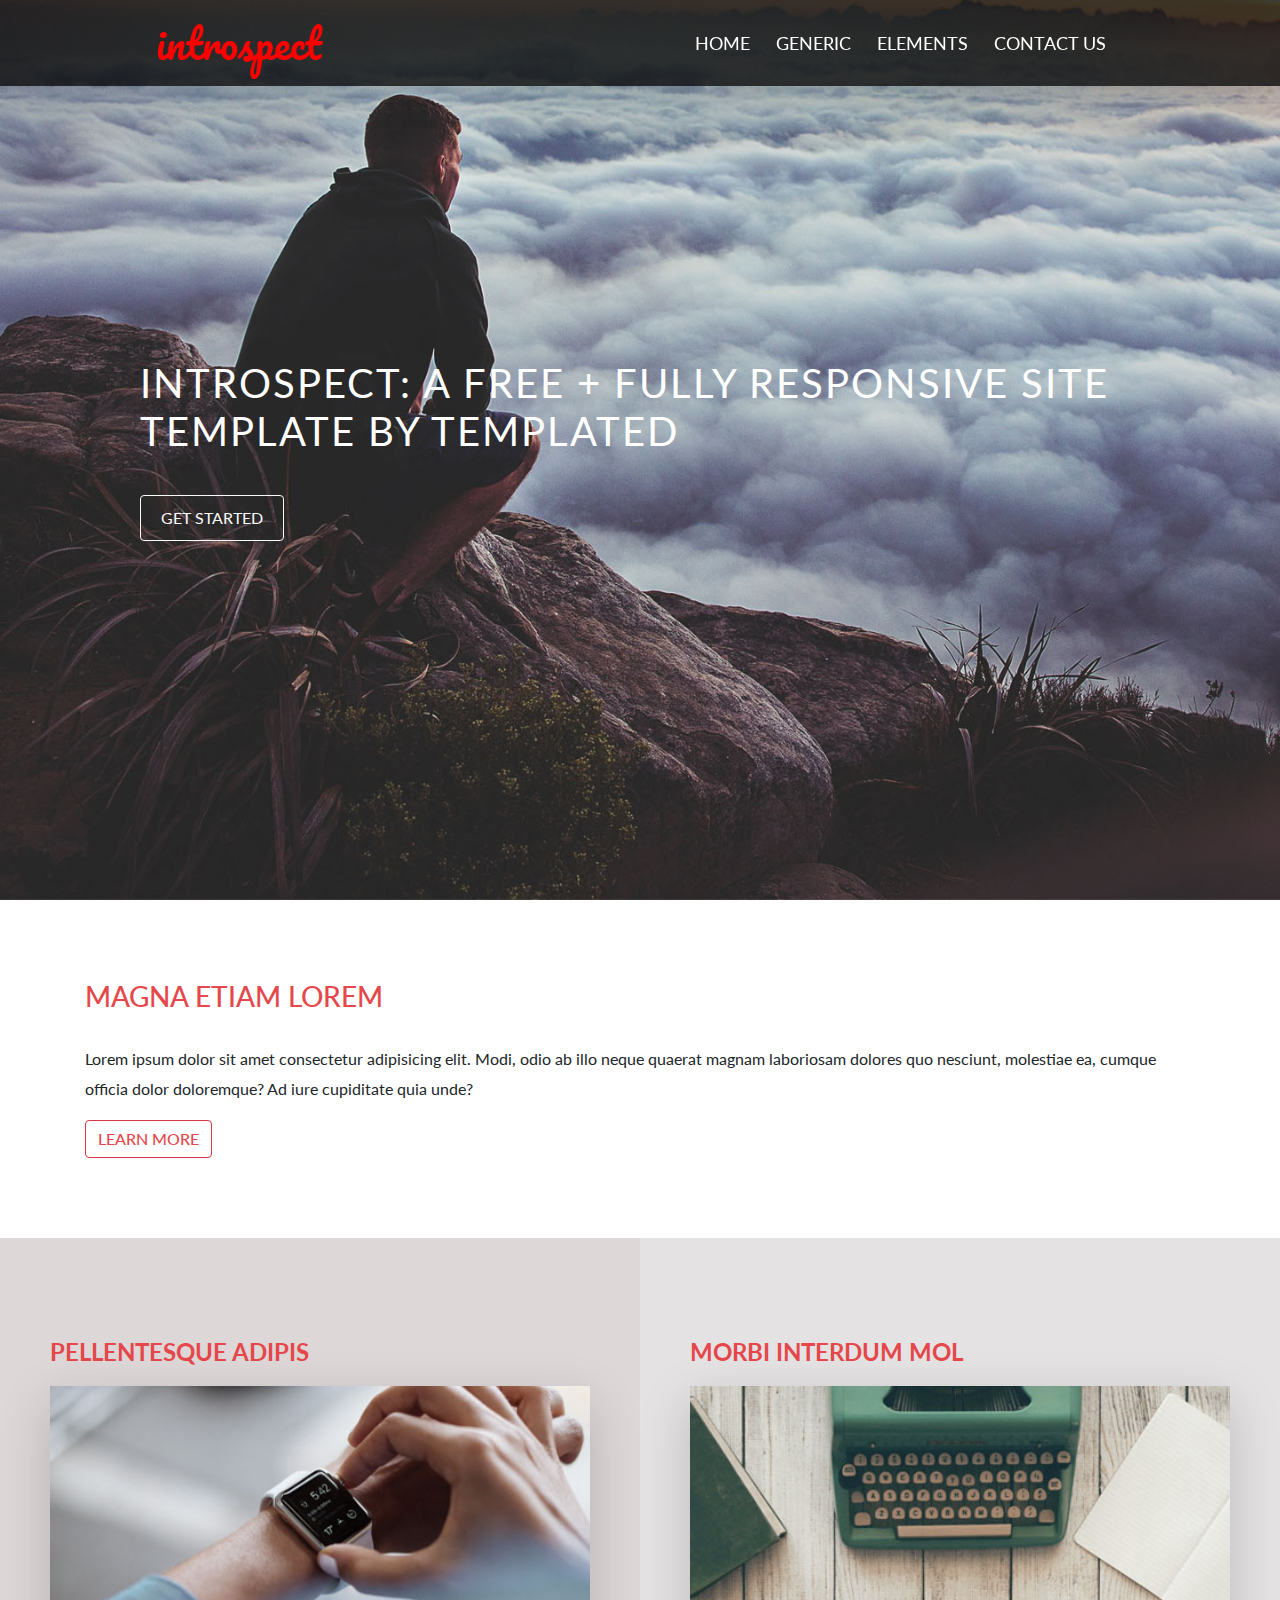
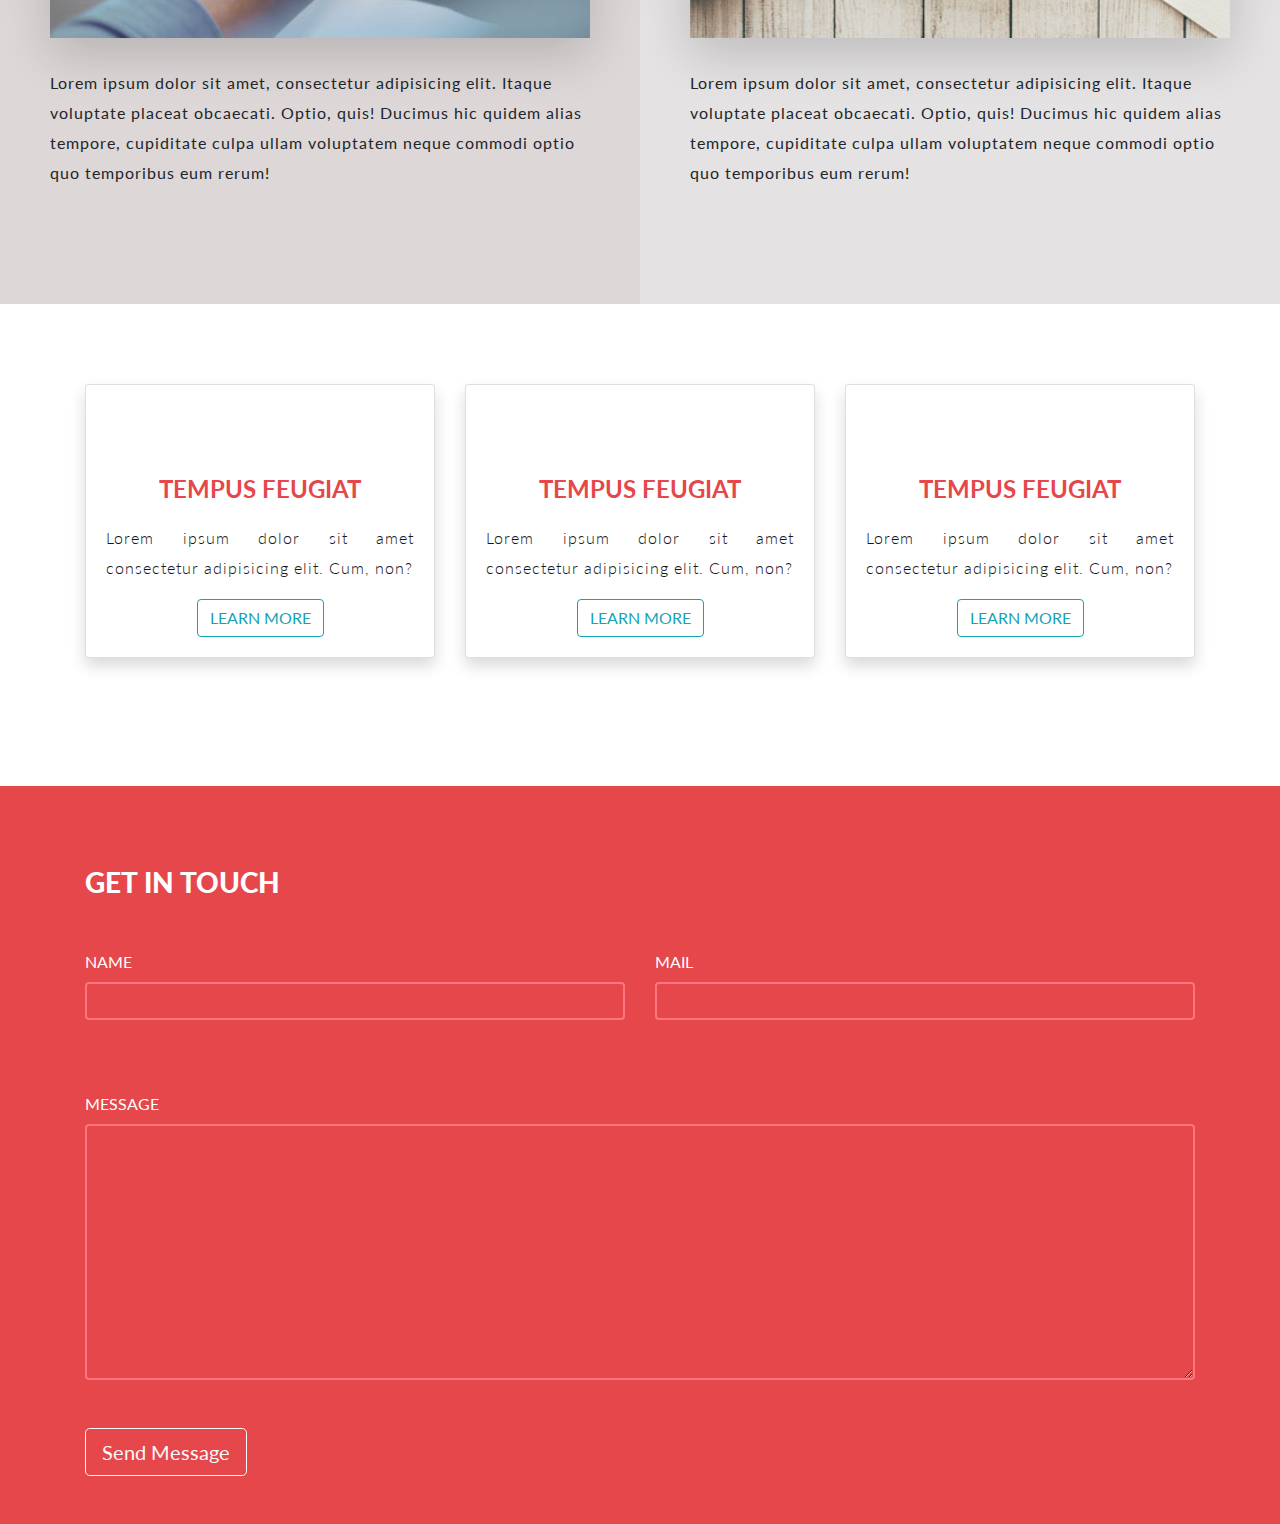
<file: Bootstrap/Bootstrap-Proje-1/Project/index.html>
<!DOCTYPE html>
<html lang="en">

<head>
    <meta charset="UTF-8">
    <meta http-equiv="X-UA-Compatible" content="IE=edge">
    <meta name="viewport" content="width=device-width, initial-scale=1.0">
    <title>Index</title>
    <link rel="stylesheet" href="../bootstrap/css/bootstrap.min.css">
    <link rel="stylesheet" href="style.css">
    <!-- Fonts -->
    <link href="https://fonts.googleapis.com/css2?family=Lato:wght@300;400;700;900&family=Pacifico&display=swap"
        rel="stylesheet">
    <!-- Font awesome -->
    <link rel="stylesheet" href="https://pro.fontawesome.com/releases/v5.10.0/css/all.css"
        integrity="sha384-AYmEC3Yw5cVb3ZcuHtOA93w35dYTsvhLPVnYs9eStHfGJvOvKxVfELGroGkvsg+p" crossorigin="anonymous" />
</head>

<body>
    <!-- menu -->
    <div class="container-fluid menu shadow-lg">
        <nav class="navbar navbar-expand-lg navbar-dark">
            <a href="index.html" id="baslik" class="navbar-brand ">introspect</a>
            <!-- toggle buton -->
            <button class="navbar-toggler shadow-lg" data-toggle="collapse" data-target="#icerik">
                <i class="fas fa-bars"></i>
            </button>
            <div class="collapse navbar-collapse" id="icerik">
                <ul class="navbar-nav ml-auto">
                    <li><a href="#" class="nav-link">HOME</a></li>
                    <li><a href="#" class="nav-link">GENERIC</a></li>
                    <li><a href="#" class="nav-link">ELEMENTS</a></li>
                    <li><a href="#" class="nav-link">CONTACT US</a></li>
                </ul>
            </div>
        </nav>
    </div>

    <!-- banner alanı -->
    <div class="container-fluid banner">
        <div class="banner-icerik">
            <h1>INTROSPECT: A FREE + FULLY RESPONSIVE SITE TEMPLATE BY TEMPLATED </h1>
            <!-- button -->
            <a href="#" class="btn btn-outline-light">GET STARTED</a>
        </div>
    </div>

    <!-- part1 -->
    <section class="container part1">
        <h2>MAGNA ETIAM LOREM</h2>
        <p>Lorem ipsum dolor sit amet consectetur adipisicing elit. Modi, odio ab illo neque quaerat magnam laboriosam
            dolores quo nesciunt, molestiae ea, cumque officia dolor doloremque? Ad iure cupiditate quia unde?</p>

        <a href="#" class="btn btn-outline-danger">LEARN MORE</a>
    </section>

    <!-- part2 -->
    <section class="container-fluid part2">
        <div class="row">
            <div class="col-md-6">
                <h3>PELLENTESQUE ADIPIS</h3>
                <img class="shadow-lg" src="../images/pic01.jpg" alt="saat">
                <p>Lorem ipsum dolor sit amet, consectetur adipisicing elit. Itaque voluptate placeat obcaecati. Optio,
                    quis! Ducimus hic quidem alias tempore, cupiditate culpa ullam voluptatem neque commodi optio quo
                    temporibus eum rerum!
                </p>
            </div>

            <div class="col-md-6">
                <h3>MORBI INTERDUM MOL</h3>
                <img class="shadow-lg" src="../images/pic02.jpg" alt="daktilo">
                <p>Lorem ipsum dolor sit amet, consectetur adipisicing elit. Itaque voluptate placeat obcaecati. Optio,
                    quis! Ducimus hic quidem alias tempore, cupiditate culpa ullam voluptatem neque commodi optio quo
                    temporibus eum rerum!
                </p>
            </div>
        </div>
    </section>

    <!-- part3 -->
    <div class="container part3">
        <div class="row">
            <div class="col-md-4 mb-5">
                <div class="card shadow ">
                    <i class="fas fa-laptop-code"></i>
                    <div class="card-body">
                        <h5 class="d-flex justify-content-center">TEMPUS FEUGIAT</h5>
                        <p>Lorem ipsum dolor sit amet consectetur adipisicing elit. Cum, non?</p>
                        <div class="d-flex justify-content-center">
                            <a href="#" class="btn btn-outline-info ">LEARN MORE</a>
                        </div>
                    </div>
                </div>
            </div>

            <div class="col-md-4 mb-5">
                <div class="card shadow ">
                    <i class="far fa-gem"></i>
                    <div class="card-body">
                        <h5 class="d-flex justify-content-center">TEMPUS FEUGIAT</h5>
                        <p>Lorem ipsum dolor sit amet consectetur adipisicing elit. Cum, non?</p>
                        <div class="d-flex justify-content-center">
                            <a href="#" class="btn btn-outline-info ">LEARN MORE</a>
                        </div>
                    </div>
                </div>
            </div>

            <div class="col-md-4 mb-5 d-flex align-items-stretch">
                <div class="card shadow ">
                    <i class="far fa-heart"></i>
                    <div class="card-body">
                        <h5 class="d-flex justify-content-center">TEMPUS FEUGIAT</h5>
                        <p>Lorem ipsum dolor sit amet consectetur adipisicing elit. Cum, non?</p>
                        <div class="d-flex justify-content-center">
                            <a href="#" class="btn btn-outline-info ">LEARN MORE</a>
                        </div>
                    </div>
                </div>
            </div>
        </div>
    </div>

    <div class="container-fluid part4">
        <div class="container ">
            <h5>GET IN TOUCH</h5>

            <div class="row mb-5">
                <div class="col-md-6">
                    <label for="name">NAME</label>
                    <input type="text" id="name" class="form-control mb-4">
                </div>
                
                <div class="col-md-6">
                    <label for="email">MAIL</label>
                    <input type="text" id="email" class="form-control">
                </div>
            </div>

            <div class="row mb-5">
                <div class="col">
                    <label for="message">MESSAGE</label>
                    <textarea name="" id="message" cols="30" rows="10" class="form-control"></textarea>
                </div>
            </div>

            <div class="row pb-5">
                <div class="col">
                    <button class="btn btn-lg btn-outline-light">Send Message</button>
                </div>
            </div>
        </div>
    </div>

    <script src="../bootstrap/js/jquery-3.5.1.min.js"></script>
    <script src="../bootstrap/js/popper.min.js"></script>
    <script src="../bootstrap/js/bootstrap.js"></script>

</body>

</html>
</file>
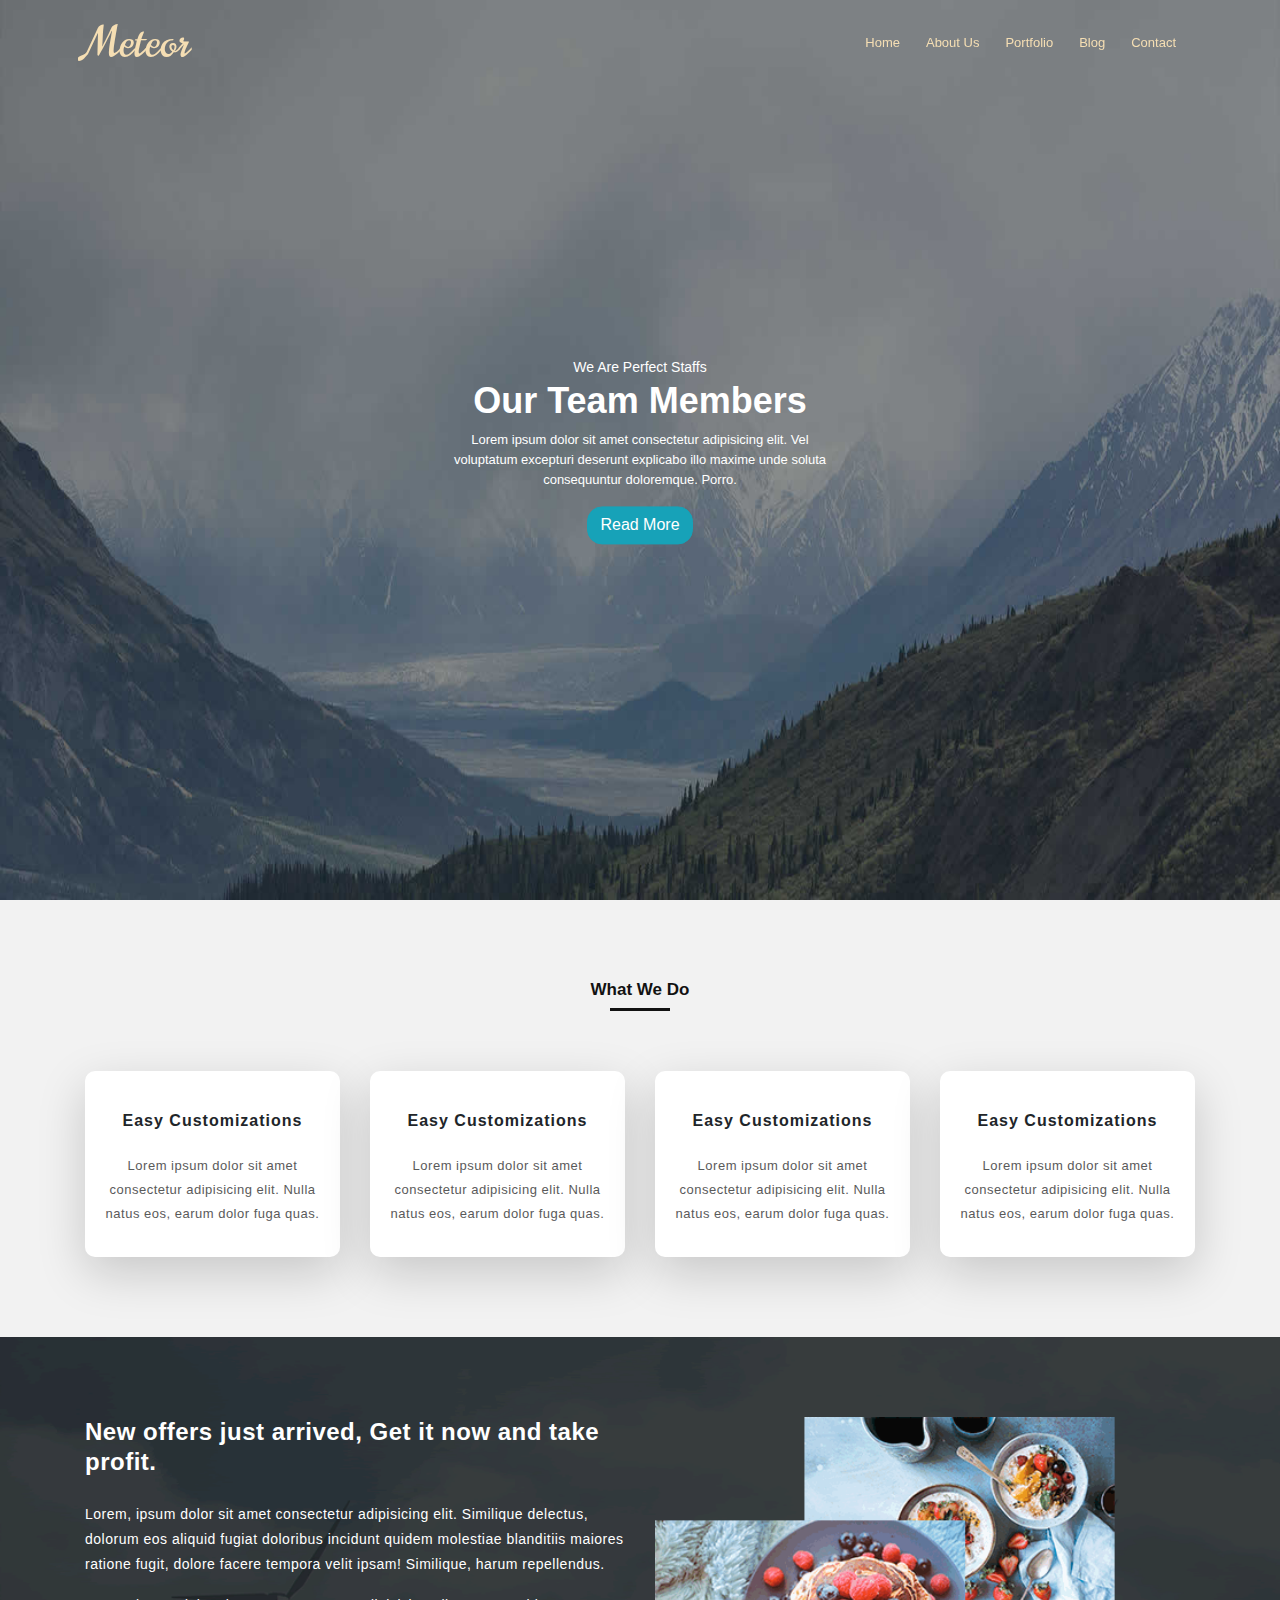
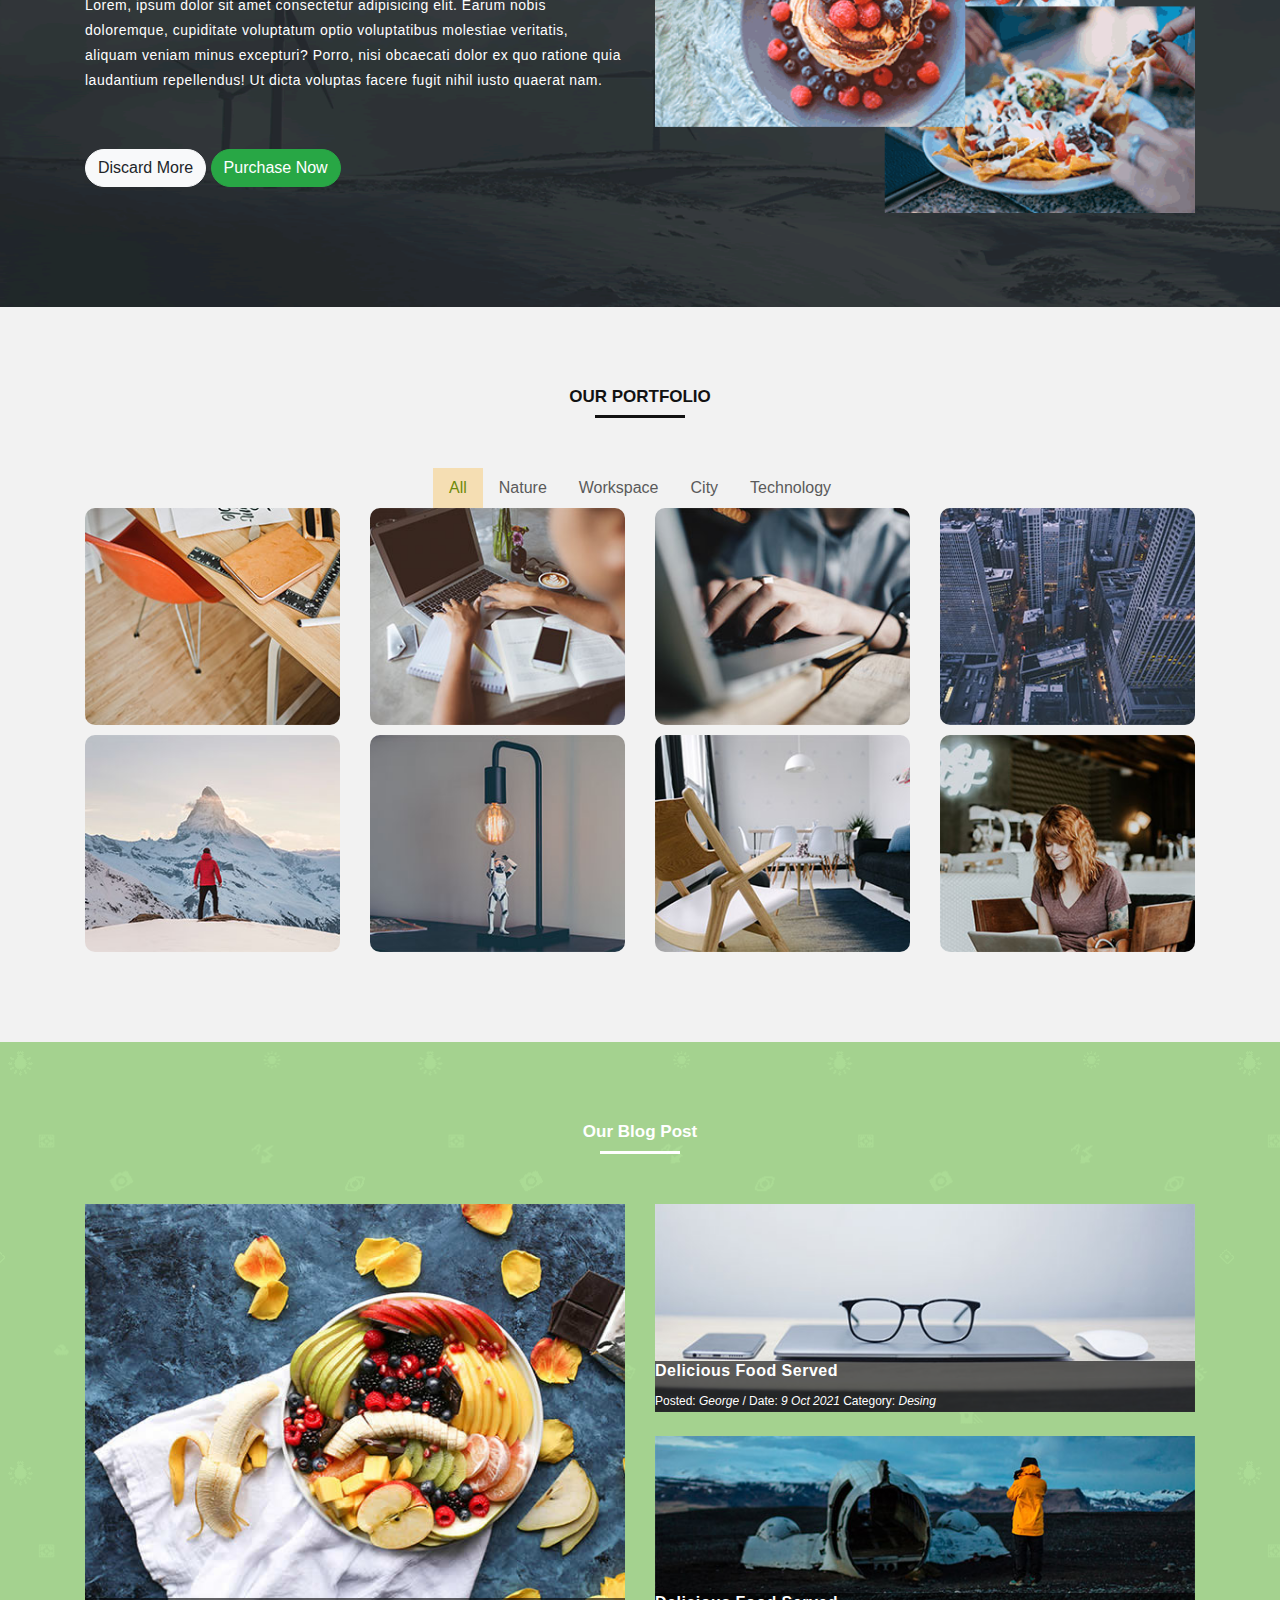
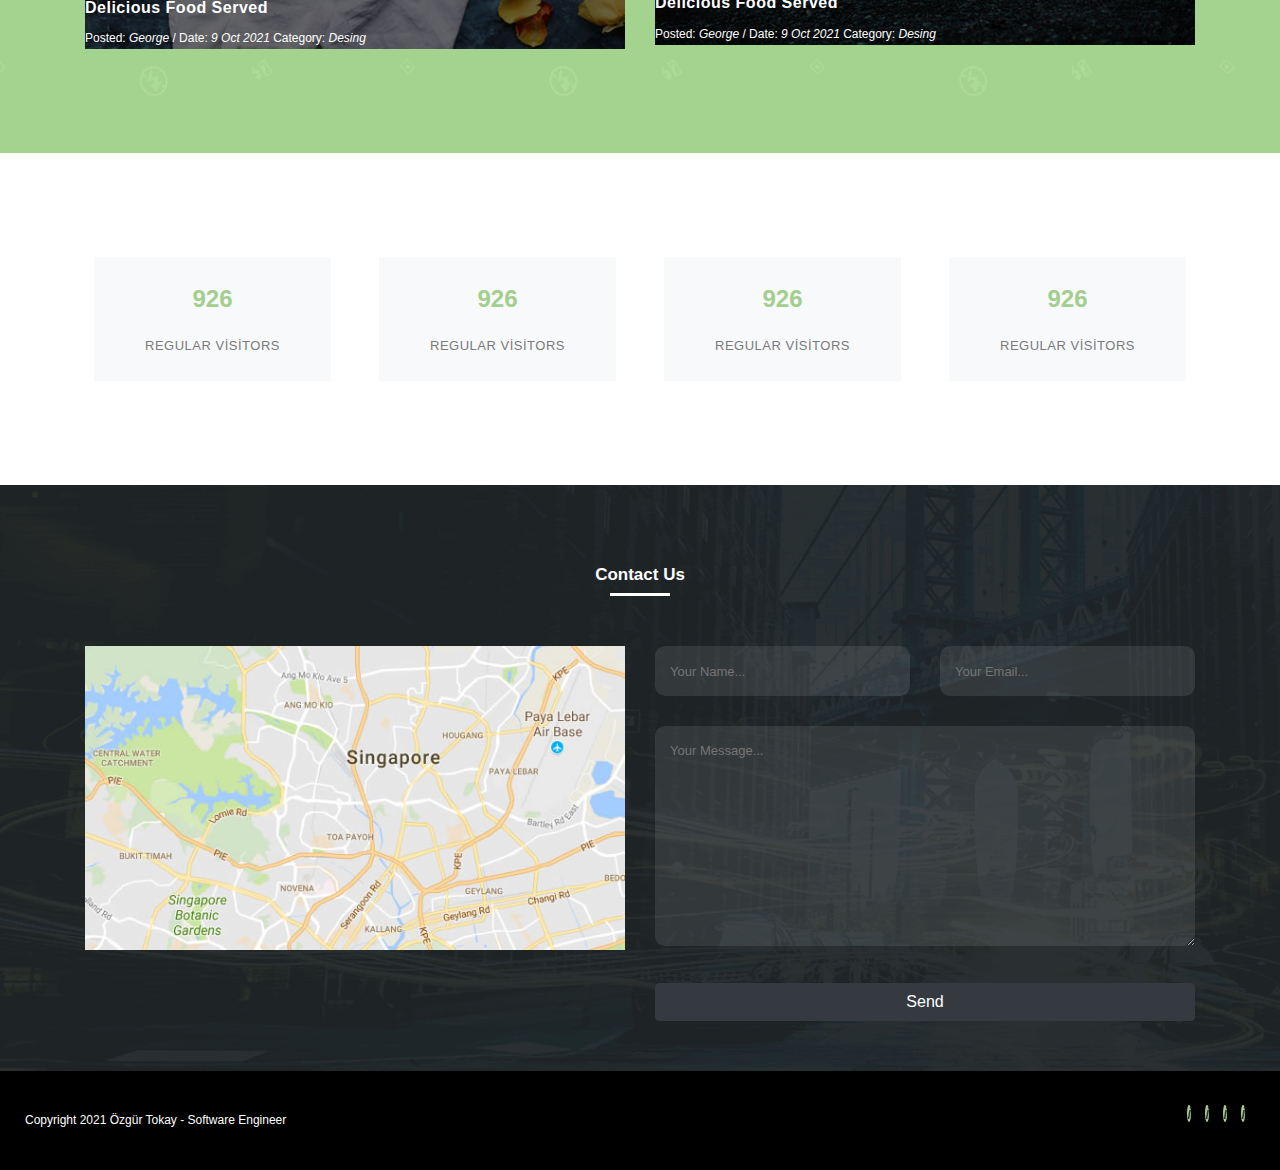
<file: Bootstrap/Bootstrap-Proje-2/Project/index.html>
<!DOCTYPE html>
<html lang="en">

<head>
    <meta charset="UTF-8">
    <meta http-equiv="X-UA-Compatible" content="IE=edge">
    <meta name="viewport" content="width=device-width, initial-scale=1.0">
    <title>Proje-2 </title>
    <!-- CSS Dosyaları -->
    <link rel="stylesheet" href="style.css">
    <link rel="stylesheet" href="../bootstrap/css/bootstrap.min.css">
    <!-- Font awesome -->
    <link rel="stylesheet" href="https://pro.fontawesome.com/releases/v5.10.0/css/all.css"
        integrity="sha384-AYmEC3Yw5cVb3ZcuHtOA93w35dYTsvhLPVnYs9eStHfGJvOvKxVfELGroGkvsg+p" crossorigin="anonymous" />
    <link rel="stylesheet" href="../lightbox/dist/css/lightbox.min.css">
</head>

<body>
    <!-- Banner Alanı -->
    <div class="contanier-fluid banner p-0">
        <div class="carousel slide " data-ride="carousel">
            <div class="carousel-inner">
                <div class="carousel-item active">
                    <img src="../Images/slide_01.jpg" alt="" class="d-block w-100">
                    <div class="carousel-caption">
                        <span>We Are Perfect Staffs</span>
                        <h5>Our Team Members</h5>
                        <p>Lorem ipsum dolor sit amet consectetur adipisicing elit. Vel voluptatum excepturi deserunt
                            explicabo illo maxime unde soluta consequuntur doloremque. Porro.
                        </p>
                        <a href="#" class="btn btn-info">Read More</a>
                    </div>
                </div>
                <div class="carousel-item ">
                    <img src="../Images/slide_02.jpg" alt="" class="d-block w-100">
                    <div class="carousel-caption">
                        <span>We Are Perfect Staffs</span>
                        <h5>Our Team Members</h5>
                        <p>Lorem ipsum dolor sit amet consectetur adipisicing elit. Vel voluptatum excepturi deserunt
                            explicabo illo maxime unde soluta consequuntur doloremque. Porro.
                        </p>
                        <a href="#" class="btn btn-info">Read More</a>

                    </div>
                </div>
                <div class="carousel-item ">
                    <img src="../Images/slide_03.jpg" alt="" class="d-block w-100">
                    <div class="carousel-caption">
                        <span>We Are Perfect Staffs</span>
                        <h5>Our Team Members</h5>
                        <p>Lorem ipsum dolor sit amet consectetur adipisicing elit. Vel voluptatum excepturi deserunt
                            explicabo illo maxime unde soluta consequuntur doloremque. Porro.
                        </p>
                        <a href="#" class="btn btn-info">Read More</a>

                    </div>
                </div>
            </div>
        </div>
    </div>

    <!-- Menü Alanı -->
    <div class="container-fluid menu">
        <nav class="navbar navbar-expand-lg container">

            <a href="index.html" class="navbar-brand">Meteor</a>

            <button class="navbar-toggler">
                <span class="navbar-toggler-icon" data-toggle="collapse" data-target="#icerik"><i
                        class="fas fa-bars"></i></span>
            </button>
            <div class="collapse navbar-collapse" id="icerik">
                <ul class="navbar-nav ml-auto">
                    <li><a href="" class="nav-link">Home</a></li>
                    <li><a href="" class="nav-link">About Us</a></li>
                    <li><a href="" class="nav-link">Portfolio</a></li>
                    <li><a href="" class="nav-link">Blog</a></li>
                    <li><a href="" class="nav-link">Contact</a></li>
                </ul>
            </div>
        </nav>
    </div>

    <!-- Bölüm1 -->
    <section class="bolum1 container-fluid">

        <div class="container">

            <h3>What We Do</h3>
            <div class="cizgi"></div>

            <div class="row">
                <div class="col-lg-3 col-md-6 ">
                    <div class="icerik shadow-lg">
                        <i class="fas fa-pen"></i>
                        <h6>Easy Customizations</h6>
                        <p>Lorem ipsum dolor sit amet consectetur adipisicing elit. Nulla natus eos, earum dolor fuga
                            quas.
                        </p>
                    </div>
                </div>
                <div class="col-lg-3 col-md-6">
                    <div class="icerik shadow-lg">
                        <i class="far fa-lightbulb"></i>
                        <h6>Easy Customizations</h6>
                        <p>Lorem ipsum dolor sit amet consectetur adipisicing elit. Nulla natus eos, earum dolor fuga
                            quas.
                        </p>
                    </div>
                </div>
                <div class="col-lg-3 col-md-6">
                    <div class="icerik shadow-lg">
                        <i class="fas fa-money-bill-wave"></i>
                        <h6>Easy Customizations</h6>
                        <p>Lorem ipsum dolor sit amet consectetur adipisicing elit. Nulla natus eos, earum dolor fuga
                            quas.
                        </p>
                    </div>
                </div>
                <div class="col-lg-3 col-md-6">
                    <div class="icerik  shadow-lg">
                        <i class="fas fa-bullhorn"></i>
                        <h6>Easy Customizations</h6>
                        <p>Lorem ipsum dolor sit amet consectetur adipisicing elit. Nulla natus eos, earum dolor fuga
                            quas.
                        </p>
                    </div>
                </div>
            </div>
        </div>
    </section>

    <!-- Bölüm2 -->
    <section class="bolum2 container-fluid">
        <div class="container">
            <div class="row">
                <div class="col-lg-6">
                    <h4>New offers just arrived, Get it now and take profit.</h4>
                    <p>Lorem, ipsum dolor sit amet consectetur adipisicing elit. Similique delectus, dolorum eos aliquid
                        fugiat doloribus incidunt quidem molestiae blanditiis maiores ratione fugit, dolore facere
                        tempora velit ipsam! Similique, harum repellendus.
                    </p>
                    <p>Lorem, ipsum dolor sit amet consectetur adipisicing elit. Earum nobis doloremque, cupiditate
                        voluptatum optio voluptatibus molestiae veritatis, aliquam veniam minus excepturi? Porro, nisi
                        obcaecati dolor ex quo ratione quia laudantium repellendus! Ut dicta voluptas facere fugit nihil
                        iusto quaerat nam.
                    </p>
                    <a href="#" class="btn btn-light">Discard More</a>
                    <a href="#" class="btn btn-success">Purchase Now</a>
                </div>

                <div class="col-lg-6">
                    <img src="../Images/what-we-do-right-image.png" alt="">
                </div>
            </div>
        </div>

    </section>

    <!-- Bölüm3 -->
    <section class="bolum3 container-fluid">
        <div class="container text-center">
            <h3>OUR PORTFOLIO</h3>
            <div class="cizgi"></div>
            <nav class="nav d-flex justify-content-center">
                <a href="#" class="nav-link active">All</a>
                <a href="#" class="nav-link">Nature</a>
                <a href="#" class="nav-link">Workspace</a>
                <a href="#" class="nav-link">City</a>
                <a href="#" class="nav-link">Technology</a>
            </nav>
            <div class="row">
                <div class="col-lg-3 col-sm-6 d-flex justify-content-center">
                    <div class="kapsayici ">
                        <div class="icerik">
                            <img src="../Images/portfolio_01.jpg" alt="portfolio_01">
                        </div>
                        <div class="hover-efekt">
                            <a href="../Images/portfolio_big_01.jpg" data-lightbox="image-1" data-title="Fotoğrafds">
                                <i class="fas fa-search"></i>
                            </a>
                        </div>
                    </div>
                </div>
                <div class="col-lg-3 col-sm-6 d-flex justify-content-center">
                    <div class="kapsayici">
                        <div class="icerik">
                            <img src="../Images/portfolio_02.jpg" alt="portfolio_01">
                        </div>
                        <div class="hover-efekt">
                            <a href="../Images/portfolio_big_02.jpg" data-lightbox="image-1" data-title="Fotoğrafds">
                                <i class="fas fa-search"></i>
                            </a>
                        </div>
                    </div>
                </div>
                <div class="col-lg-3 col-sm-6 d-flex justify-content-center">
                    <div class="kapsayici">
                        <div class="icerik">
                            <img src="../Images/portfolio_03.jpg" alt="portfolio_01">
                        </div>
                        <div class="hover-efekt">
                            <a href="../Images/portfolio_big_03.jpg" data-lightbox="image-1" data-title="Fotoğrafds">
                                <i class="fas fa-search"></i>
                            </a>
                        </div>
                    </div>
                </div>
                <div class="col-lg-3 col-sm-6 d-flex justify-content-center">
                    <div class="kapsayici">
                        <div class="icerik">
                            <img src="../Images/portfolio_04.jpg" alt="portfolio_01">
                        </div>
                        <div class="hover-efekt">
                            <a href="../Images/portfolio_big_04.jpg" data-lightbox="image-1" data-title="Fotoğrafds">
                                <i class="fas fa-search"></i>
                            </a>
                        </div>
                    </div>
                </div>
                <div class="col-lg-3 col-sm-6 d-flex justify-content-center">
                    <div class="kapsayici">
                        <div class="icerik">
                            <img src="../Images/portfolio_05.jpg" alt="portfolio_01">
                        </div>
                        <div class="hover-efekt">
                            <a href="../Images/portfolio_big_05.jpg" data-lightbox="image-1" data-title="Fotoğrafds">
                                <i class="fas fa-search"></i>
                            </a>
                        </div>
                    </div>
                </div>
                <div class="col-lg-3 col-sm-6 d-flex justify-content-center">
                    <div class="kapsayici">
                        <div class="icerik">
                            <img src="../Images/portfolio_06.jpg" alt="portfolio_01">
                        </div>
                        <div class="hover-efekt">
                            <a href="../Images/portfolio_big_06.jpg" data-lightbox="image-1" data-title="Fotoğrafds">
                                <i class="fas fa-search"></i>
                            </a>
                        </div>
                    </div>
                </div>
                <div class="col-lg-3 col-sm-6 d-flex justify-content-center">
                    <div class="kapsayici">
                        <div class="icerik">
                            <img src="../Images/portfolio_07.jpg" alt="portfolio_01">
                        </div>
                        <div class="hover-efekt">
                            <a href="../Images/portfolio_big_07.jpg" data-lightbox="image-1" data-title="Fotoğrafds">
                                <i class="fas fa-search"></i>
                            </a>
                        </div>
                    </div>
                </div>
                <div class="col-lg-3 col-sm-6 d-flex justify-content-center">
                    <div class="kapsayici">
                        <div class="icerik">
                            <img src="../Images/portfolio_08.jpg" alt="portfolio_01">
                        </div>
                        <div class="hover-efekt">
                            <a href="../Images/portfolio_big_08.jpg" data-lightbox="image-1" data-title="Fotoğrafds">
                                <i class="fas fa-search"></i>
                            </a>
                        </div>
                    </div>
                </div>
            </div>
        </div>
    </section>

    <!-- Bölüm4 -->
    <div class="bolum4 container-fluid">
        <div class="container">
            <h3>Our Blog Post</h3>
            <div class="cizgi"></div>
        </div>
        <div class="container">
            <div class="row">
                <div class="col-lg-6 mb-4">
                    <div class="resim">
                        <img src="../Images/blog_01.jpg" alt="">
                        <div class="resimyazi">
                            <h4>Delicious Food Served</h4>
                            <span>Posted: <em>George</em> / Date: <em>9 Oct 2021</em> Category: <em>Desing</em></span>
                        </div>
                    </div>
                </div>
                <div class="col-lg-6">
                    <div class="row">
                        <div class="col-12 mb-4">
                            <div class="resim">
                                <img src="../Images/blog_02.jpg" alt="">
                                <div class="resimyazi">
                                    <h4>Delicious Food Served</h4>
                                    <span>Posted: <em>George</em> / Date: <em>9 Oct 2021</em> Category:
                                        <em>Desing</em></span>
                                </div>
                            </div>
                        </div>
                        <div class="col-12">
                            <div class="resim">
                                <img src="../Images/blog_03.jpg" alt="">
                                <div class="resimyazi">
                                    <h4>Delicious Food Served</h4>
                                    <span>Posted: <em>George</em> / Date: <em>9 Oct 2021</em> Category:
                                        <em>Desing</em></span>
                                </div>
                            </div>
                        </div>
                    </div>
                </div>
            </div>
        </div>
    </div>

    <!-- Bölüm5 -->
    <section class="bolum5 container-fluid">
        <div class="container mt-5">
            <div class="row">
                <div class="col-lg-3 col-md-6 col-sm-12 p-4">
                    <div class="etiket bg-light text-center p-4">
                        <p>926 </p>
                        <span>REGULAR VİSİTORS </span>
                    </div>
                </div>
                <div class="col-lg-3 col-md-6 col-sm-12 p-4">
                    <div class="etiket bg-light text-center p-4">
                        <p>926 </p>
                        <span>REGULAR VİSİTORS </span>
                    </div>
                </div>
                <div class="col-lg-3 col-md-6 col-sm-12 p-4">
                    <div class="etiket bg-light text-center p-4">
                        <p>926 </p>
                        <span>REGULAR VİSİTORS </span>
                    </div>
                </div>
                <div class="col-lg-3 col-md-6 col-sm-12 p-4">
                    <div class="etiket bg-light text-center p-4">
                        <p>926 </p>
                        <span>REGULAR VİSİTORS </span>
                    </div>
                </div>
            </div>
        </div>
    </section>

    <!-- Footer -->
    <footer class="container-fluid px-0" >
        <div class="container">
            <h3>Contact Us</h3>
            <div class="cizgi"></div>
        </div>

        <div class="container">
            <div class="row">
                <div class="col-md-6 mb-4">
                    <img src="../Images/map.jpg" alt="">
                </div>
                <div class="col-md-6">
                    <div class="row">
                        <div class="col-lg-6">
                            <input type="text" placeholder="Your Name...">
                        </div>
                        <div class="col-lg-6">
                            <input type="email" placeholder="Your Email...">
                        </div>
                    </div>
                    <div class="row">
                        <div class="col-12">
                            <textarea name="Members" id="msg" cols="30" rows="10"
                                placeholder="Your Message..."></textarea>
                        </div>
                    </div>
                    <div class="row">
                        <div class="col-12">
                            <button class="btn btn-dark btn-block">Send</button>
                        </div>
                    </div>
                </div>
            </div>
        </div>

        <!-- Altbölüm -->
        <div class="altBolum">
            <div class="aciklama">
                <p>Copyright 2021 Özgür Tokay - Software Engineer</p>
            </div>
            <div class="icons">
                <i class="fab fa-facebook-f">i</i>
                <i class="fab fa-twitter">i</i>
                <i class="fab fa-instagram">i</i>
                <i class="fab fa-linkedin-in">i</i>
            </div>
        </div>
    </footer>

    <!-- Scripts -->
    <script src="../bootstrap/js/jquery-3.5.1.min.js"></script>
    <script src="../bootstrap/js/popper.min.js"></script>
    <script src="../bootstrap/js/bootstrap.js"></script>
    <script src="../lightbox/dist/js/lightbox.min.js"></script>

    <script>
        $('carousel').carousel({
            interval: 2000,
            pause: 'false'
        })
        $(document).ready(function () {
            $(window).scroll(function () {
                var scroll = $(window).scrollTop();
                if (scroll > 100) {
                    $(".menu").addClass("active");
                    $(".navbar a").addClass("black");
                } else {
                    $(".menu").removeClass("active");
                    $(".navbar a").removeClass("black");
                }
            })
        })
    </script>

</body>

</html>
</file>
<file: Bootstrap/Bootstrap-Proje-1/Project/style.css>
body {
    font-family: 'Lato', sans-serif;
}

.menu {
    background-color: rgba(0, 0, 0, 0.76);
    position: fixed;
    top: 0;
    left: 0;
    z-index: 1000;
}

.navbar {
    max-width: 1000px;
    margin: auto;
}

#baslik {
    font-family: 'Pacifico', cursive;
    font-size: 40px;
    color: red !important;
}

#baslik:hover {
    color: rgb(209, 4, 4) !important;
}

.navbar ul li a {
    color: #fff !important;
    font-size: 18px !important;
    margin-right: 10px !important;
    display: inline-block;
    transition: 0.6s;
}

.navbar ul li a:hover {
    transition: 0.5s;
    border-radius: 80%;
    padding: 20px;
    background-color: rgb(97, 107, 248);
}

.navbar i {
    color: #fff;
    font-size: 25px;
}

.banner {
    height: 100vh;
    /* Ekranı 100% kaplar */

    background: url(../images/banner.jpg);
    /* background-position: 0 60px; */
    background-size: cover;
}

.banner-icerik {
    position: relative;
    max-width: 1000px;
    top: 50%;
    transform: translateY(-50%);
    margin: auto;
}

.banner-icerik h1 {
    color: #fff;
    font-size: 40px;
    letter-spacing: 2px;
    font-family: 'Lato', sans-serif;
    font-weight: 400;
    margin-bottom: 40px;
}

.banner-icerik a {
    font-size: 16px;
    padding: 10px 20px;
}

.part1 {
    margin-top: 80px;
}

.part1 h2 {
    color: #e5474b;
    font-size: 28px;
    margin-bottom: 30px;
}

.part1 p {
    line-height: 30px;
}

.part1 a {
    color: #e5474b;
    font-weight: 500;
    font-size: 16px;
}

.part1 a:hover {
    color: #e5474b;
    background-color: azure;
}

.part2 {
    margin-top: 80px;
}

.part2 .col-md-6:nth-child(1) {
    background-color: rgb(221, 215, 215);
    padding: 100px 50px;
}

.part2 .col-md-6:nth-child(2) {
    background-color: rgb(228, 226, 226);
    padding: 100px 50px;
}

.part2 h3 {
    color: #e5474b;
    font-weight: 700;
    font-size: 24px;
    margin-bottom: 20px;
}

.part2 img {
    width: 100%;
    margin-bottom: 30px;
}

.part2 p {
    line-height: 30px;
    font-size: 16px;
    letter-spacing: 1px;
    font-weight: 400;
}

.part3 {
    margin-top: 80px;
}

.part3 i {
    display: block;
    text-align: center;
    font-size: 5rem;
    padding: 35px;
    color: #aaa;
}

.part3 h5 {
    color: #e5474b !important;
    font-weight: 700;
    font-size: 24px;
    margin-bottom: 20px;
}

.part3 p {
    line-height: 30px;
    font-size: 16px;
    letter-spacing: 1px;
    font-weight: 300;
    color: #171717;
    text-align: justify;
}

.part4 {
    margin-top: 80px;
    background: #e5474b;
    color: #fff;
    padding-top: 80px;
}

.part4 h5 {
    font-size: 28px;
    font-weight: 900;
    margin-bottom: 50px;
}

.part4 input[type="text"] {
    background: none;
    border: 2px solid #ff747d;
    color: #fff;
}


.part4 input[type="text"]:focus {
    border: 3px solid white;
    box-shadow: none;
}

.part4 textarea {
    background: none;
    border: 2px solid #ff747d;
    color: #fff !important;
}


.part4 textarea:focus {
    background-color: transparent;
    border: 3px solid white;
    box-shadow: none;
}

@media screen and (max-width:992px) {
    .banner {
        height: 70vh;
    }
}
</file>
<file: Bootstrap/Bootstrap-Proje-2/Project/style.css>
/* Fonts */
@import url('https://fonts.googleapis.com/css2?family=Norican&display=swap');

* {
    margin: 0;
    padding: 0;
}

body {
    font-family: "Open Sans", "sans-serif";
}

.banner .slide img {
    height: 100vh;
}

.carousel-caption {
    position: absolute;
    top: 50%;
    transform: translateY(-50%);
    bottom: auto !important;
    max-width: 400px;
    margin: auto;
}

.carousel span {
    font-size: 14px;
}

.carousel h5 {
    font-size: 36px;
    font-weight: 700;
}

.carousel p {
    font-size: 13px;
    line-height: 20px;
}

.carousel a {
    border-radius: 15px !important;
}

@media screen and (max-width:992px) {
    .banner .slide img {
        height: 70vh;
    }
}

/* Menü */
.menu {
    position: fixed;
    top: 0;
    z-index: 10;
}

.navbar {
    max-width: 1000px;
}

.navbar-brand {
    font-family: 'Norican', cursive;
    font-size: 40px !important;
}

.navbar a {
    color: wheat;
    font-size: 13px;
    margin-right: 10px;
}

.active {
    background-color: wheat !important;
    color: #121212 !important;
}

.black {
    color: black !important;
}

@media screen and (max-width:992) {
    .menu {
        background-color: wheat;
    }

    .navbar a {
        color: black !important;
    }
}

/* Sections */
.bolum1 {
    background: #f2f2f2;
    padding: 80px 0;
    text-align: center;
}

.bolum1 h3 {
    font-size: 17px;
    color: #121212;
    font-weight: 700;
}

.bolum1 .cizgi {
    width: 60px;
    height: 3px;
    background-color: #121212;
    margin: auto;
    margin-bottom: 40px;
}

.bolum1 .icerik {
    padding: 15px;
    background: white;
    border-radius: 10px;
    margin-top: 20px;
    transition: 0.5s;
}

.bolum1 i {
    font-size: 32px;
    color: #298f01;
}

.bolum1 h6 {
    margin-top: 10px;
    font-size: 16px;
    font-weight: 700;
    letter-spacing: 1px;
    padding: 15px;
}

.bolum1 p {
    font-size: 13px;
    color: #5a5a5a;
    line-height: 24px;
    letter-spacing: 0.5px;
}

.bolum1 .icerik:hover {
    background-color: #298f01;
    color: white;
}

.bolum1 .icerik:hover i {
    color: white;
}

.bolum1 .icerik:hover p {
    color: white;
}

/* Bölüm2 */
.bolum2 {
    background: url("../Images/what-we-do-bg.png");
    background-size: cover;
    padding: 80px 0;
}

.bolum2 h4 {
    font-size: 24px;
    font-weight: 700;
    letter-spacing: 0.5px;
    line-height: 30px;
    margin-bottom: 25px;
    color: #fff;
}

.bolum2 p {
    font-size: 14px;
    color: #fff;
    line-height: 25px;
    letter-spacing: 0.5px;
}

.bolum2 .btn {
    border-radius: 25px;
    margin: 40px 0;
}

.bolum2 img {
    width: 100%;
}

/* Bölüm3 */

.bolum3 {
    background: #f2f2f2;
    padding: 80px 0;
}

.bolum3 .cizgi {
    width: 90px;
    height: 3px;
    background: #121212;
    margin: auto;
    margin-bottom: 50px;
}

.bolum3 h3 {
    font-size: 17px;
    font-weight: 700;
    color: #121212;
}

.bolum3 a {
    color: #5a5a5a !important;
}

.bolum3 .active {
    color: #6e8a0a !important;
    background: none;
}

.bolum3 img {
    width: 100%;
    height: 100%;
    border-radius: 10px;
}

.bolum3 .kapsayici {
    position: relative;
    top: 0;
    left: 0;
    max-width: 300px;
    margin-bottom: 10px;
}

.bolum3 .hover-efekt {
    width: 100%;
    height: 100%;
    position: absolute;
    top: 0;
    left: 0;
    background: #6e8a0a;
    opacity: 0;
    display: flex;
    justify-content: center;
    align-items: center;
    transition: .5s;
}

.bolum3 .hover-efekt i {
    padding: 10px;
    border: 2px solid #fff;
    border-radius: 100%;
    background-color: #fff;
    color: #6e8a0a;
}

.bolum3 .kapsayici:hover .hover-efekt {
    opacity: 0.7;
}

/* Bölüm 4 */
.bolum4 {
    padding: 80px 0;
    background: url("../Images/blog-bg.png");
    background-size: cover;
}

.bolum4 h3 {
    color: #fff;
    text-align: center;
    font-size: 17px;
    font-weight: 700;
}

.bolum4 .cizgi {
    width: 80px;
    height: 3px;
    background-color: #fff;
    margin: auto;
    margin-bottom: 50px;
}

.bolum4 img {
    width: 100%;
}

.bolum4 .resim {
    position: relative;
}

.bolum4 .resimyazi {
    position: absolute;
    left: 0;
    bottom: 0;
    color: #fff;
    background-color: rgba(0, 0, 0, .6);
    width: 100%;
}

.bolum4 h4 {
    font-size: 16px;
    font-weight: 700;
    color: #fff;
    letter-spacing: .5px;
}

.bolum4 span {
    font-size: 12px;
    color: #fff;
}

/* Bölüm5 */
.bolum5 {
    margin: auto;
    margin-top: 80px;
    margin-bottom: 80px;
}

.bolum5 .etiket p {
    font-size: 24px;
    font-weight: 700;
    color: #a2cf8d;
}

.bolum5 .etiket span {
    margin-top: 10px;
    font-size: 13px;
    letter-spacing: .5px;
    color: #7a7a7a;
}

/* Footer */
footer {
    background: url("../Images/contact-bg.png");
    background-size: cover;
    margin-top: 80px;
    padding-top: 80px;
}

footer h3 {
    color: #fff;
    text-align: center;
    font-size: 17px;
    font-weight: 700;
}

footer .cizgi {
    width: 60px;
    height: 3px;
    background-color: #fff;
    margin: auto;
    margin-bottom: 50px;
}

footer img {
    width: 100%;
}

footer input {
    color: #fff;
    font-size: 13px;
    background-color: rgba(250, 250, 250, .1);
    border: none;
    outline: none;
    padding: 15px;
    width: 100%;
    height: 50px;
    border-radius: 10px;
    margin-bottom: 30px;
}

footer textarea {
    color: #fff;
    font-size: 13px;
    background-color: rgba(250, 250, 250, .1);
    border: none;
    outline: none;
    padding: 15px;
    width: 100%;
    height: 220px;
    border-radius: 10px;
    margin-bottom: 30px;
}

/* AltBölüm */
footer .altBolum {
    display: flex;
    justify-content: space-between;
    width: 100%;
    padding: 25px;
    background: #000;
    margin-top: 50px;
}

footer .altBolum p {
    font-size: 12px;
    color: #fff;
    margin-top: 15px;
}

footer .altBolum i {
    width: 36px;
    height: 36px;
    font-size: 16px;
    background: #a2cf8d;
    border-radius: 100%;
    line-height: 36px;
    text-align: center;
    margin-right: 10px;
}
</file>
